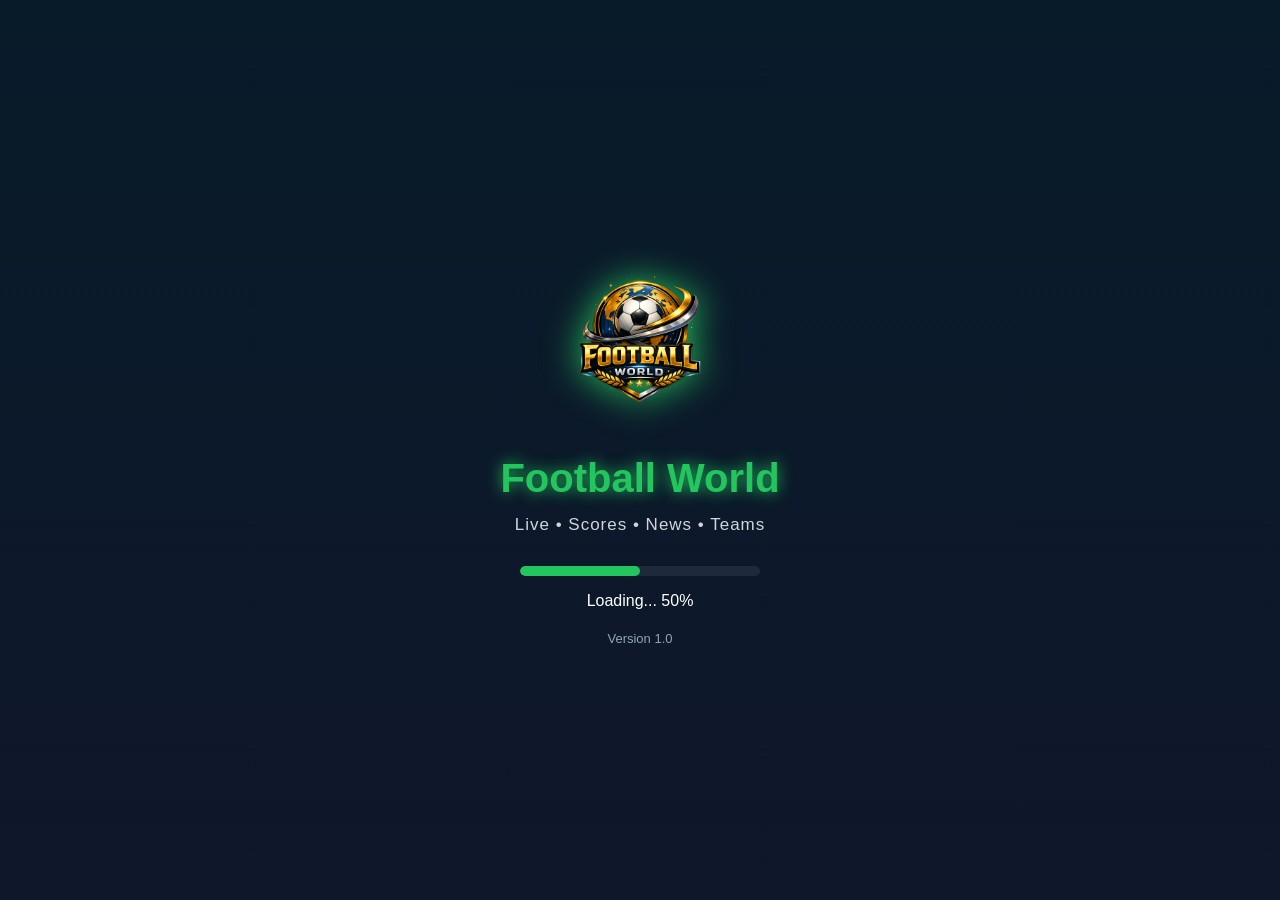
<file: index.html>
<!DOCTYPE html>
<html lang="en">

<head>

<meta charset="UTF-8">
<meta name="viewport" content="width=device-width, initial-scale=1.0">

<title>Football World</title>

<link rel="stylesheet" href="css/style.css">
<link rel="stylesheet" href="css/v3.css">

<script>
if(!sessionStorage.getItem("splashShown")){

sessionStorage.setItem("splashShown","true");

window.location.replace("splash.html");

}

</script>

</head>

<body>

<header>

⚽ Football World

</header>

<div class="main-container">

<!-- =========================
V3 HERO SECTION
========================= -->

<section class="hero-v3">

    <div class="hero-overlay">

        <h1>⚽ Football World</h1>

        <p>
            Live Scores • Fixtures • News • Standings
        </p>

        <div class="hero-buttons">

            <a href="live.html" class="hero-btn">
                🔴 Watch Live
            </a>

            <a href="schedule.html" class="hero-btn secondary">
                📅 Match Schedule
            </a>

        </div>

    </div>

</section>

<!-- =========================
QUICK MENU
========================= -->

<section class="quick-grid">

    <a href="live.html" class="quick-card">
        🔴
        <span>Live</span>
    </a>

    <a href="schedule.html" class="quick-card">
        📅
        <span>Schedule</span>
    </a>

    <a href="news.html" class="quick-card">
        📰
        <span>News</span>
    </a>

    <a href="standings.html" class="quick-card">
        🏆
        <span>Standings</span>
    </a>

</section>

<!-- ===========================
TRENDING MATCHES
=========================== -->

<section class="card">

    <h2 class="section-title">🔥 Trending Matches</h2>

    <div id="trendingMatches">

        <div class="loading-card">
            Loading Trending Matches...
        </div>

    </div>

</section>

<!-- ===========================
FEATURED LEAGUES
=========================== -->

<section class="card">

<h2 class="section-title">🏆 Featured Leagues</h2>

<div class="quick-grid">

<a href="standings.html?league=39" class="quick-card">
🏴
<span>Premier League</span>
</a>

<a href="standings.html?league=140" class="quick-card">
🇪🇸
<span>La Liga</span>
</a>

<a href="standings.html?league=78" class="quick-card">
🇩🇪
<span>Bundesliga</span>
</a>

<a href="standings.html?league=135" class="quick-card">
🇮🇹
<span>Serie A</span>
</a>

</div>

</section>

<!-- ===========================
TOP PLAYERS
=========================== -->

<section class="card">

<h2 class="section-title">⭐ Top Players</h2>

<div id="topPlayers" class="quick-grid">

<div class="loading-card">

<p>⭐ Loading Top Players...</p>

</div>

</div>

</section>

<!-- ===========================
TODAY'S COMPETITIONS
=========================== -->

<section class="card">

<h2 class="section-title">🏅 Today's Competitions</h2>

<div class="match">
    <h3>🏴 Premier League</h3>
    <p>3 Matches Today</p>
</div>

<div class="match">
    <h3>🇪🇸 La Liga</h3>
    <p>4 Matches Today</p>
</div>

<div class="match">
    <h3>🇩🇪 Bundesliga</h3>
    <p>2 Matches Today</p>
</div>

<div class="match">
    <h3>🇮🇹 Serie A</h3>
    <p>5 Matches Today</p>
</div>

</section>

<!-- ===========================
LIVE MATCH
=========================== -->

<div class="card">

<h2>🔴 LIVE MATCH</h2>

<div id="homeLive">

<div class="live-scoreboard">

<div class="live-header" id="liveStatus">

⏳ Loading Match...

</div>

<div class="live-teams">

<div class="club">

<img id="homeLogo" src="assets/logo.png">

<p id="homeName">Home</p>

</div>

<div class="score-box" id="liveScore">

0 - 0

</div>

<div class="club">

<img id="awayLogo" src="assets/logo.png">

<p id="awayName">Away</p>

</div>

</div>

<div id="liveLeague"
style="margin-top:12px;font-size:14px;color:#94a3b8;">
League
</div>

</div>

</div>

</div>

<!-- ===========================
TODAY MATCHES
=========================== -->

<div class="card">

<h2>

📅 TODAY'S MATCHES

</h2>

<div id="homeSchedule">

<p style="text-align:center;padding:20px;">

Loading today's matches...

</p>

</div>

</div>

<!-- ===========================
LATEST NEWS
=========================== -->

<div class="card">

<h2>

📰 Latest Football News

</h2>

<div id="homeNews">

<p style="text-align:center;padding:20px;">

Loading latest news...

</p>

</div>

</div>
<!-- ===========================
FAVORITE TEAM
=========================== -->

<div class="card">

<h2>⭐ My Favorite Team</h2>

<div id="favoriteTeam" class="favorite-box">

<p style="text-align:center;padding:20px;">

⭐ No Favorite Team Selected

</p>

</div>

</div>

<!-- ===========================
FAVORITE PLAYER
=========================== -->

<div class="card">

<h2>⭐ My Favorite Player</h2>

<div id="favoritePlayer" class="favorite-box">

<p style="text-align:center;padding:20px;">

⭐ No Favorite Player Selected

</p>

</div>

</div>

<!-- ===========================
SEARCH TEAM
=========================== -->

<div class="card">

<h2>🔍 Search Team</h2>

<input
type="text"
id="teamSearch"
placeholder="Search your favorite team...">

<br><br>

<button id="searchBtn">

🔍 Search Team

</button>

<br><br>

<div id="teamResult">

<p style="text-align:center;">

Search your favorite club

</p>

</div>

</div>
<!-- ===========================
FOOTBALL CENTER
=========================== -->

<div class="card">

<h2 style="text-align:center;">

⚽ Football Center

</h2>

<p style="text-align:center;margin-bottom:20px;">

Everything you need in one place

</p>

<div class="feature-grid">

<!-- Standings -->

<div class="feature-card"
onclick="location.href='standings.html'">

<div class="feature-icon">🏆</div>

<h3>Standings</h3>

<p>League Tables</p>

</div>

<!-- Top Scorers -->

<div class="feature-card"
onclick="location.href='topscorers.html'">

<div class="feature-icon">⚽</div>

<h3>Top Scorers</h3>

<p>Golden Boot Race</p>

</div>

</div>

</div>

<div style="height:90px;"></div>

<!-- ===========================
BOTTOM NAVIGATION
=========================== -->

<div class="bottom">

<a href="index.html">

🏠<br>

Home

</a>

<a href="live.html">

🔴<br>

Live

</a>

<a href="schedule.html">

📅<br>

Schedule

</a>

<a href="news.html">

📰<br>

News

</a>

<a href="settings.html">

⚙️<br>

Settings

</a>

</div>

<!-- ===========================
JAVASCRIPT FILES
=========================== -->

<script src="js/api.js"></script>
<script src="js/apiManager.js"></script>
<script src="js/settings.js"></script>
<script src="js/home.js"></script>
<script src="js/favorite-player.js"></script>
<script src="js/search-team.js"></script>
<script src="js/v3.js"></script>
<script type="module" src="js/firebase.js"></script>

</body>

</html>
</file>
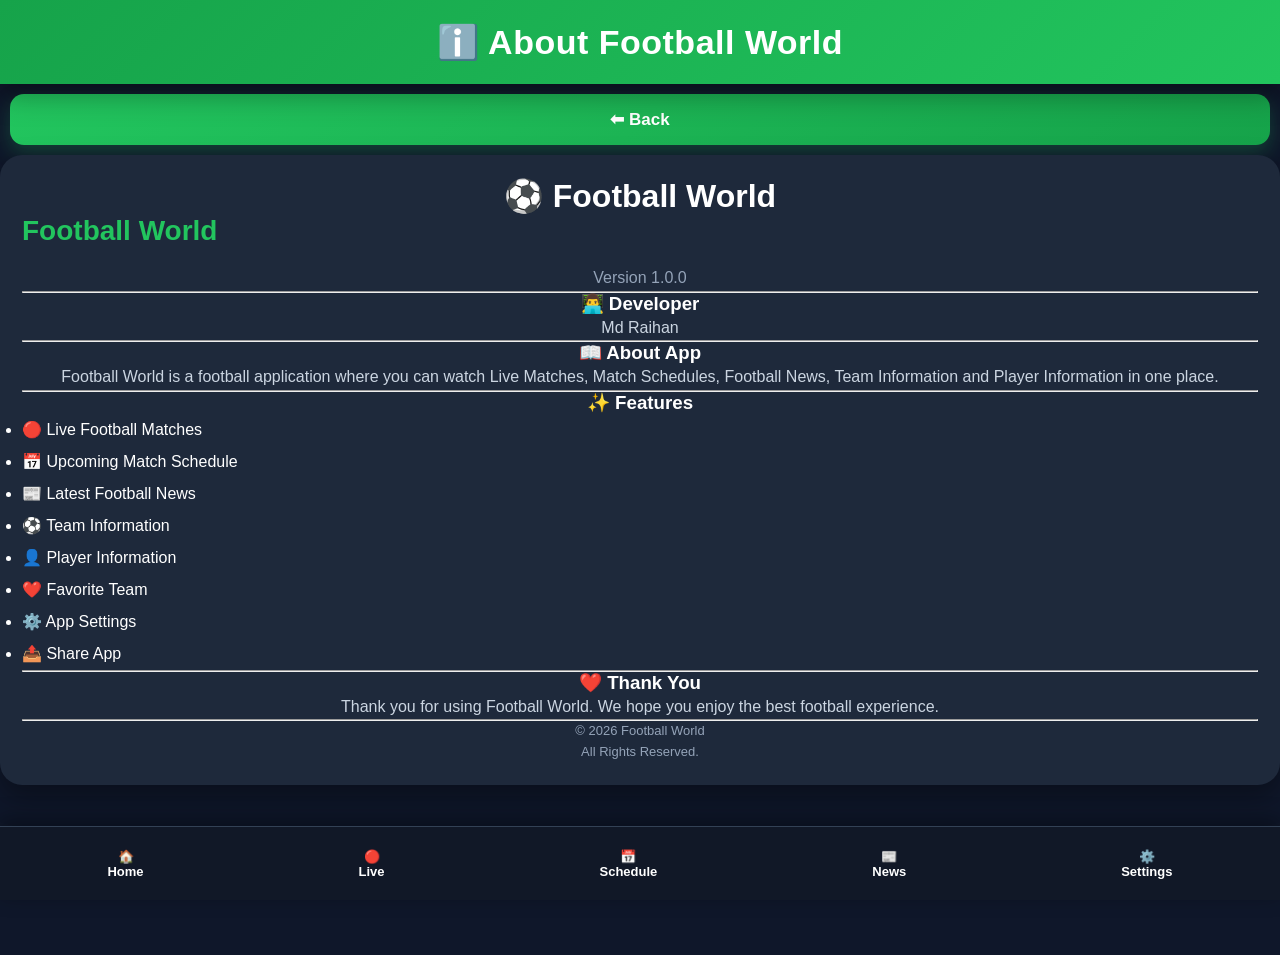
<file: about.html>
<!DOCTYPE html>
<html lang="en">

<head>

<meta charset="UTF-8">
<meta name="viewport" content="width=device-width, initial-scale=1.0">

<title>Football World - About</title>

<link rel="stylesheet" href="css/style.css">

</head>

<body>

<header>

ℹ️ About Football World

</header>

<div style="padding:10px;">

<button onclick="history.back()" class="back-btn">

⬅ Back

</button>

</div>

<div class="card" style="text-align:center;">

<h1>⚽ Football World</h1>

<h2 style="color:#22c55e;">

Football World

</h2>

<p style="color:#94a3b8;">

Version 1.0.0

</p>

<hr>

<h3>👨‍💻 Developer</h3>

<p>

Md Raihan

</p>

<hr>

<h3>📖 About App</h3>

<p>

Football World is a football application where you can watch Live Matches, Match Schedules, Football News, Team Information and Player Information in one place.

</p>

<hr>

<h3>✨ Features</h3>
<ul style="text-align:left;line-height:2;">

<li>🔴 Live Football Matches</li>

<li>📅 Upcoming Match Schedule</li>

<li>📰 Latest Football News</li>

<li>⚽ Team Information</li>

<li>👤 Player Information</li>

<li>❤️ Favorite Team</li>

<li>⚙️ App Settings</li>

<li>📤 Share App</li>

</ul>

<hr>

<h3>❤️ Thank You</h3>

<p>

Thank you for using Football World.

We hope you enjoy the best football experience.

</p>

<hr>

<p style="color:#94a3b8;font-size:13px;">

© 2026 Football World

<br>

All Rights Reserved.

</p>

</div>

<div style="height:80px;"></div>

<div class="bottom">

<a href="index.html">
🏠<br>Home
</a>

<a href="live.html">
🔴<br>Live
</a>

<a href="schedule.html">
📅<br>Schedule
</a>

<a href="news.html">
📰<br>News
</a>

<a href="settings.html">
⚙️<br>Settings
</a>

</div>

<script src="js/api.js"></script>
<script src="js/apiManager.js"></script>
<script src="js/ui.js"></script>

</body>

</html>
</file>
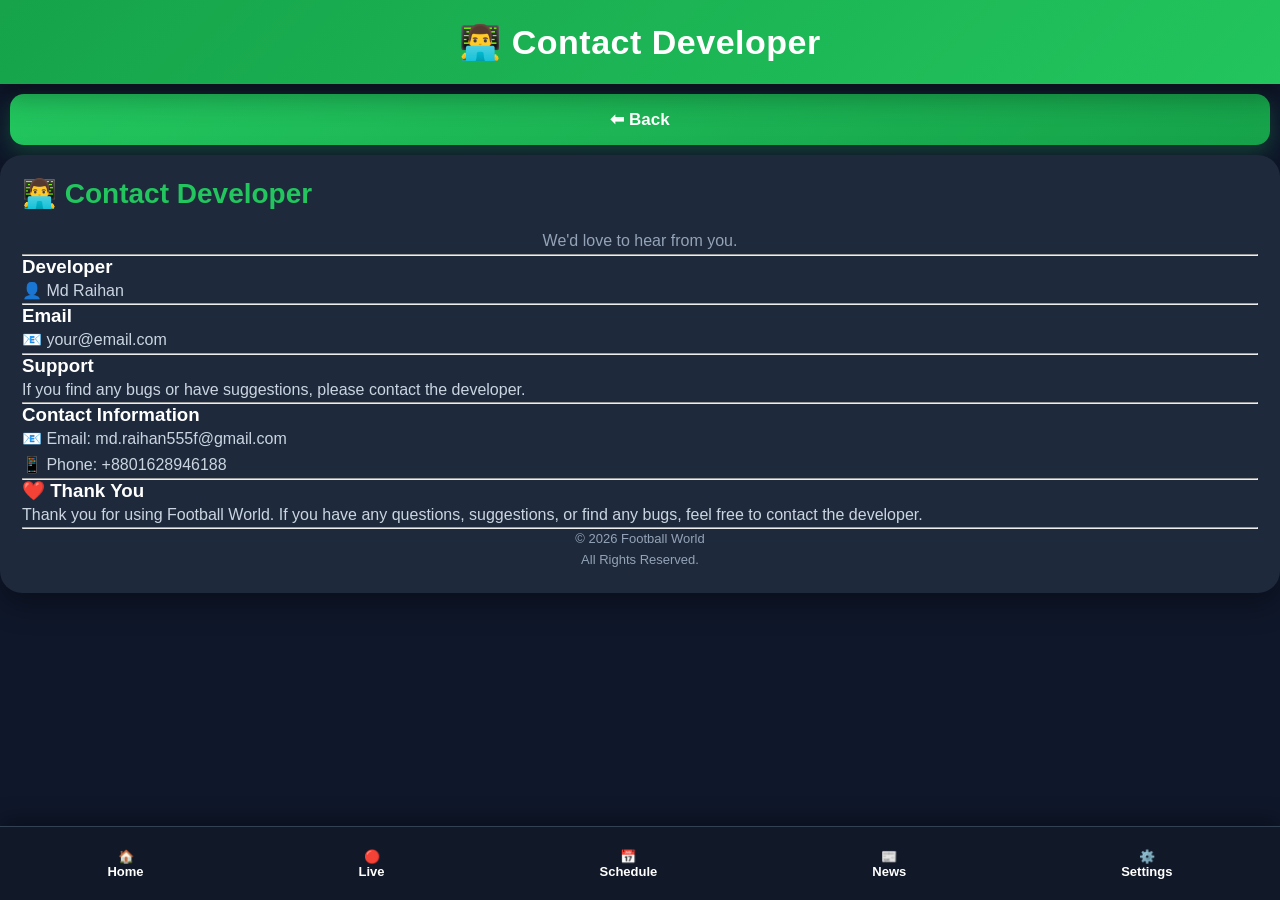
<file: contact.html>
<!DOCTYPE html>
<html lang="en">

<head>

<meta charset="UTF-8">
<meta name="viewport" content="width=device-width, initial-scale=1.0">

<title>Football World - Contact Developer</title>

<link rel="stylesheet" href="css/style.css">

</head>

<body>

<header>

👨‍💻 Contact Developer

</header>

<div style="padding:10px;">

<button onclick="history.back()" class="back-btn">

⬅ Back

</button>

</div>

<div class="card">

<h2 style="text-align:center;color:#22c55e;">

👨‍💻 Contact Developer

</h2>

<p style="text-align:center;color:#94a3b8;">

We'd love to hear from you.

</p>

<hr>

<h3>Developer</h3>

<p>

👤 Md Raihan

</p>

<hr>

<h3>Email</h3>

<p>

📧 your@email.com

</p>

<hr>

<h3>Support</h3>

<p>

If you find any bugs or have suggestions, please contact the developer.

</p>

<hr>
<h3>Contact Information</h3>

<p>
📧 Email: md.raihan555f@gmail.com
</p>

<p>
📱 Phone: +8801628946188
</p>

<hr>

<h3>❤️ Thank You</h3>

<p>

Thank you for using Football World.

If you have any questions, suggestions, or find any bugs, feel free to contact the developer.

</p>

<hr>

<p style="text-align:center;color:#94a3b8;font-size:13px;">

© 2026 Football World

<br>

All Rights Reserved.

</p>

</div>

<div style="height:80px;"></div>

<div class="bottom">

<a href="index.html">
🏠<br>Home
</a>

<a href="live.html">
🔴<br>Live
</a>

<a href="schedule.html">
📅<br>Schedule
</a>

<a href="news.html">
📰<br>News
</a>

<a href="settings.html">
⚙️<br>Settings
</a>

</div>

<script src="js/api.js"></script>
<script src="js/apiManager.js"></script>
<script src="js/ui.js"></script>

</body>

</html>
</file>
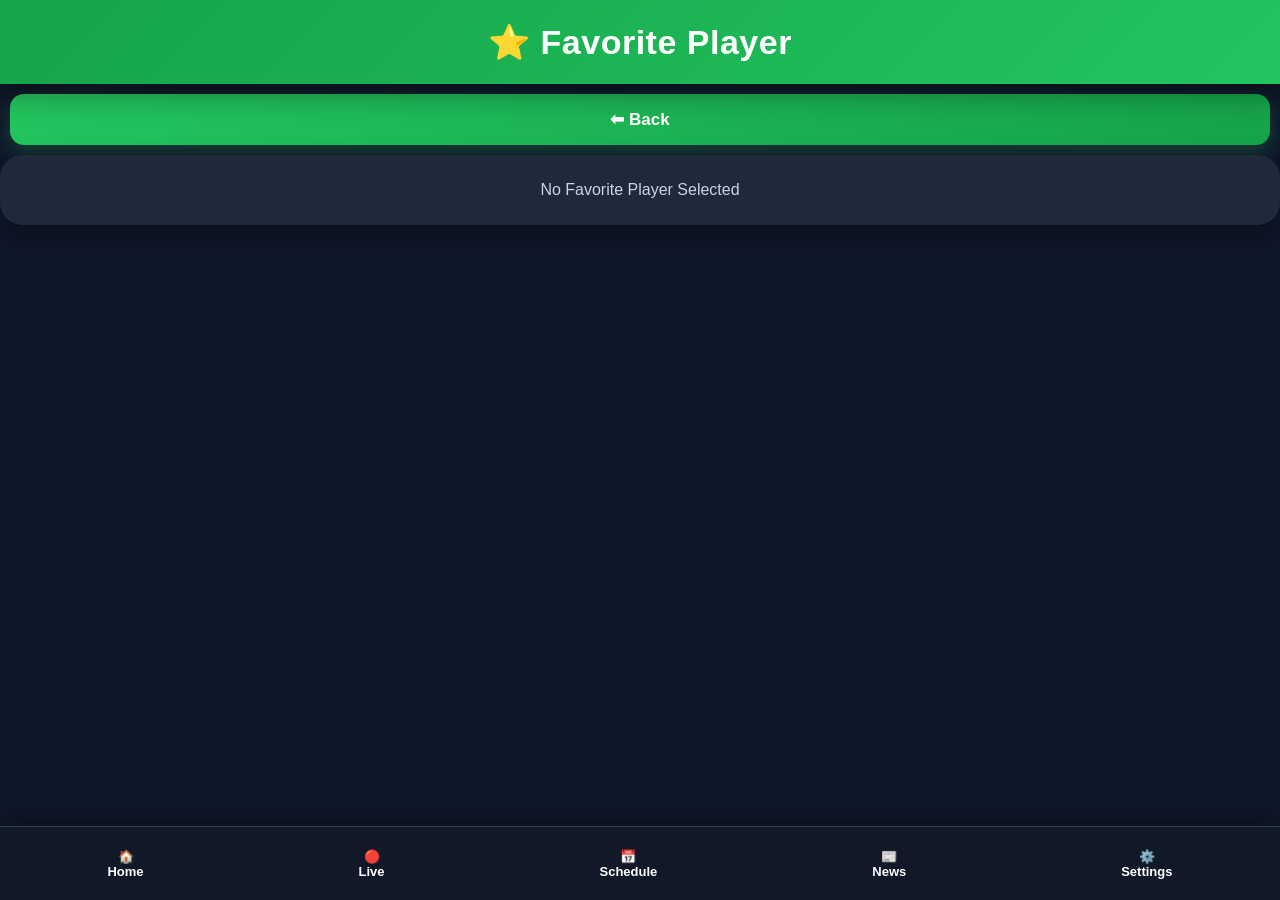
<file: favorite-player.html>
<!DOCTYPE html>
<html lang="en">

<head>

<meta charset="UTF-8">
<meta name="viewport" content="width=device-width, initial-scale=1.0">

<title>Favorite Player</title>

<link rel="stylesheet" href="css/style.css">

</head>

<body>

<header>

⭐ Favorite Player

</header>

<div style="padding:10px;">
<button onclick="history.back()" class="back-btn">
⬅ Back
</button>
</div>

<div class="card">

<div id="favoritePlayer">

<p style="text-align:center;padding:30px;">

No Favorite Player Selected

</p>

</div>

</div>

<div style="height:80px;"></div>

<div class="bottom">

<a href="index.html">🏠<br>Home</a>

<a href="live.html">🔴<br>Live</a>

<a href="schedule.html">📅<br>Schedule</a>

<a href="news.html">📰<br>News</a>

<a href="settings.html">⚙️<br>Settings</a>

</div>

<script src="js/api.js"></script>
<script src="js/favorite-player.js"></script>

</body>
</html>
</file>
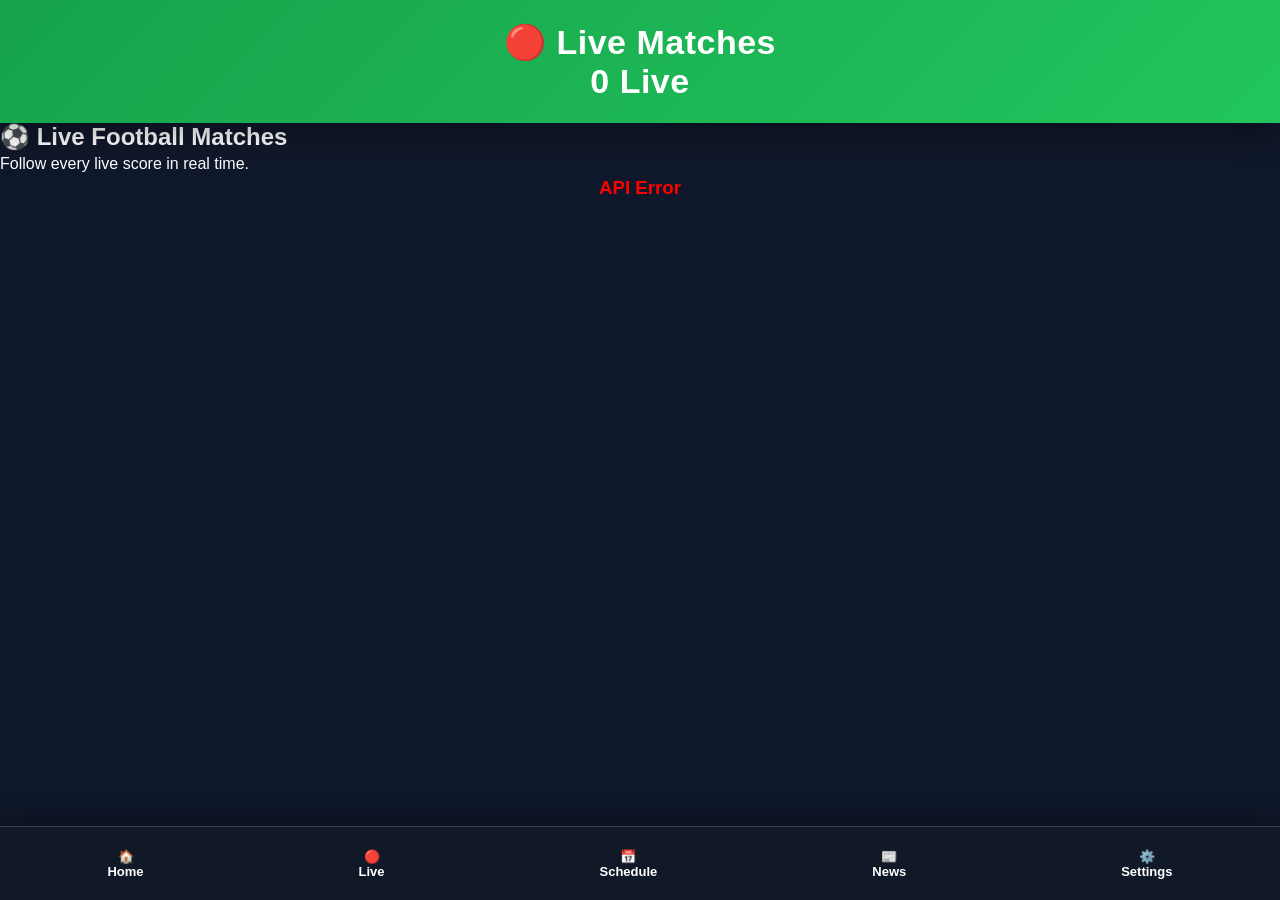
<file: live.html>
<!DOCTYPE html>
<html lang="en">
<head>
<meta charset="UTF-8">
<meta name="viewport" content="width=device-width, initial-scale=1.0">

<title>Football World - Live Matches</title>

<link rel="stylesheet" href="css/style.css">
</head>

<body>

<header class="page-header">

    <div class="header-left">
        🔴 Live Matches
    </div>

    <div class="header-right">
        <span id="liveCount">0 Live</span>
    </div>

</header>

<main class="live-container">

    <section class="live-title">

        <h2>⚽ Live Football Matches</h2>

        <p>Follow every live score in real time.</p>

    </section>

    <div id="liveMatches">

        <div class="loading-card">

            <p>⏳ Loading live matches...</p>

        </div>

    </div>

</main>

<!-- Bottom Navigation -->

<div class="bottom">

    <a href="index.html">
        🏠<br>Home
    </a>

    <a href="live.html" class="active">
        🔴<br>Live
    </a>

    <a href="schedule.html">
        📅<br>Schedule
    </a>

    <a href="news.html">
        📰<br>News
    </a>

    <a href="settings.html">
        ⚙️<br>Settings
    </a>

</div>

<script src="js/api.js"></script>
<script src="js/apiManager.js"></script>
<script src="js/ui.js"></script>
<script src="js/live.js"></script>

</body>
</html>
</file>
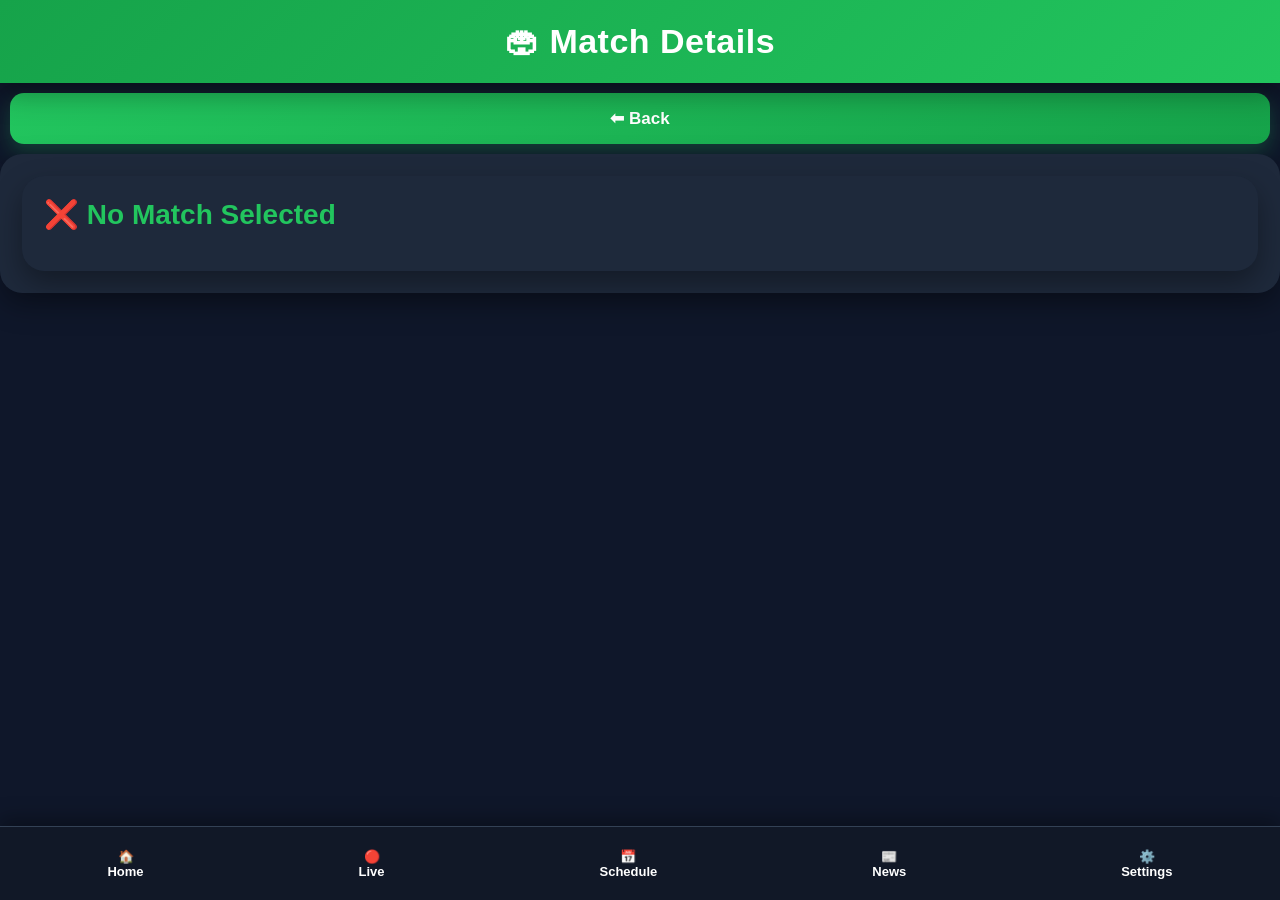
<file: match.html>
<!DOCTYPE html>
<html lang="en">

<head>

<meta charset="UTF-8">
<meta name="viewport" content="width=device-width, initial-scale=1.0">

<title>Match Details</title>

<link rel="stylesheet" href="css/style.css">

</head>

<body>

<header>

🏟 Match Details

</header>

<div style="padding:10px;">
<button onclick="history.back()" class="back-btn">
⬅ Back
</button>
</div>

<div class="card">

<div id="matchDetails">

<p style="text-align:center;padding:30px;">
Loading Match...
</p>

</div>

</div>

<div style="height:80px;"></div>

<div class="bottom">

<a href="index.html">
🏠<br>Home
</a>

<a href="live.html">
🔴<br>Live
</a>

<a href="schedule.html">
📅<br>Schedule
</a>

<a href="news.html">
📰<br>News
</a>

<a href="settings.html">
⚙️<br>Settings
</a>

</div>

<script src="js/api.js"></script>
<script src="js/apiManager.js"></script>
<script src="js/match.js"></script>

</body>
</html>
</file>
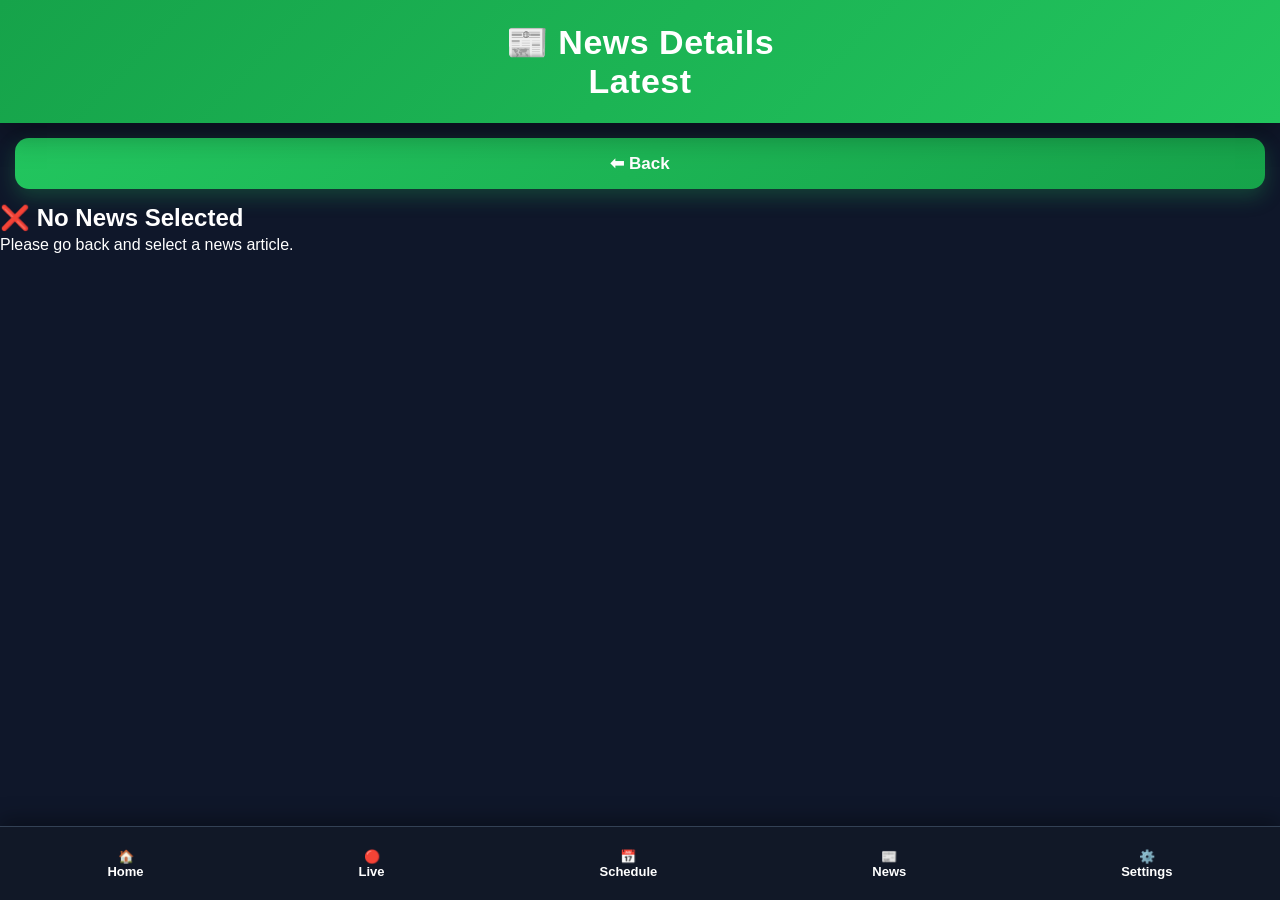
<file: news-details.html>
<!DOCTYPE html>
<html lang="en">

<head>

<meta charset="UTF-8">
<meta name="viewport" content="width=device-width, initial-scale=1.0">

<title>Football World - News Details</title>

<link rel="stylesheet" href="css/style.css">

</head>

<body>

<header class="page-header">

<div class="header-left">
📰 News Details
</div>

<div class="header-right">
<span>Latest</span>
</div>

</header>

<div style="padding:15px;">

<button onclick="history.back()" class="hero-btn">
⬅ Back
</button>

</div>

<main class="live-container">

<div id="newsDetails">

<div class="loading-card">

<p>📰 Loading News...</p>

</div>

</div>

</main>

<div class="bottom">

<a href="index.html">
🏠<br>Home
</a>

<a href="live.html">
🔴<br>Live
</a>

<a href="schedule.html">
📅<br>Schedule
</a>

<a href="news.html" class="active">
📰<br>News
</a>

<a href="settings.html">
⚙️<br>Settings
</a>

</div>

<script src="js/api.js"></script>
<script src="js/apiManager.js"></script>
<script src="js/news-details.js"></script>

</body>
</html>
</file>
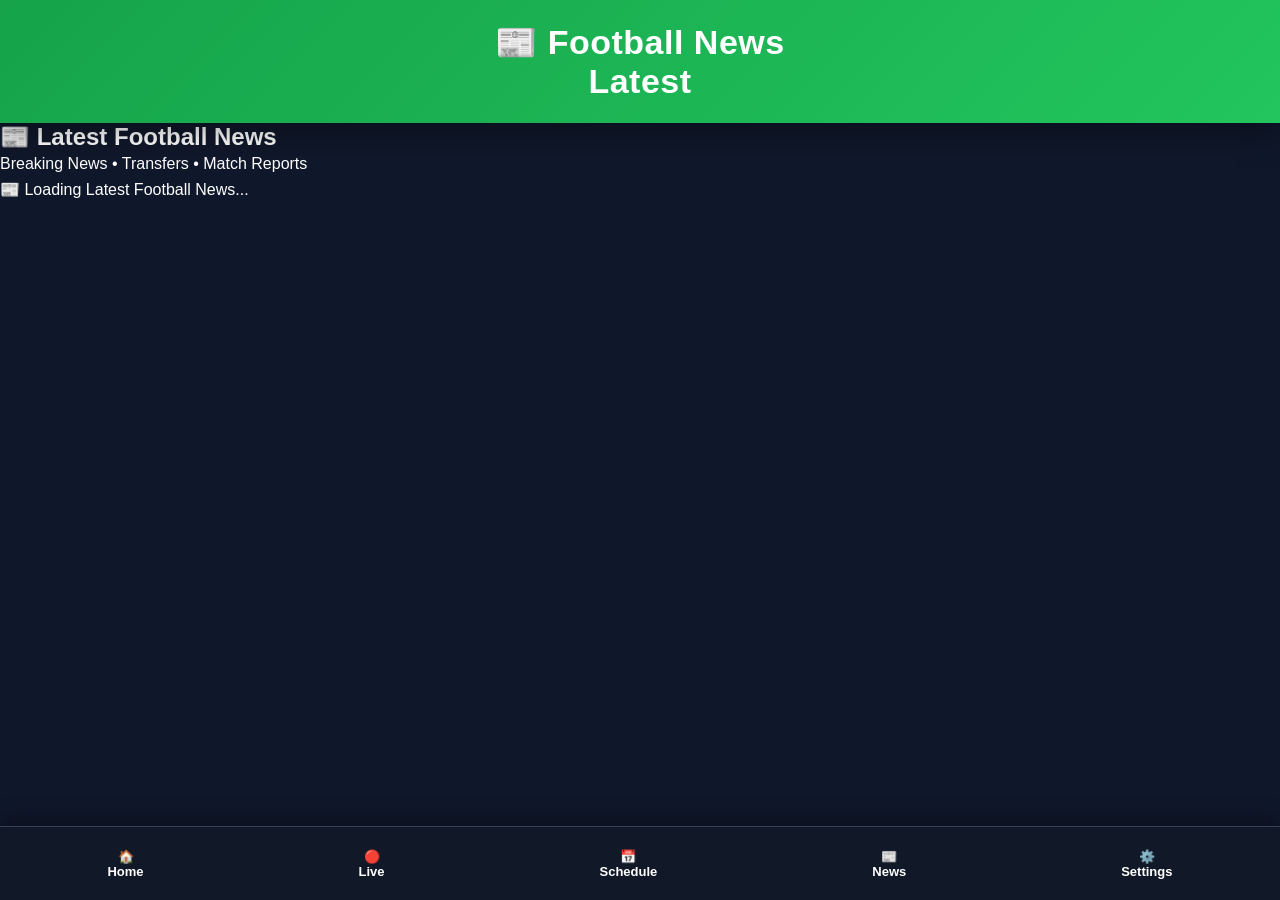
<file: news.html>
<!DOCTYPE html>
<html lang="en">

<head>

<meta charset="UTF-8">

<meta name="viewport" content="width=device-width, initial-scale=1.0">

<title>Football World - News</title>

<link rel="stylesheet" href="css/style.css">

</head>

<body>

<header class="page-header">

<div class="header-left">
📰 Football News
</div>

<div class="header-right">
<span id="newsCount">Latest</span>
</div>

</header>

<main class="live-container">

<section class="live-title">

<h2>📰 Latest Football News</h2>

<p>Breaking News • Transfers • Match Reports</p>

</section>

<div id="newsContainer">

<div class="loading-card">

<p>📰 Loading Latest Football News...</p>

</div>

</div>

</main>

<div class="bottom">

<a href="index.html">
🏠<br>Home
</a>

<a href="live.html">
🔴<br>Live
</a>

<a href="schedule.html">
📅<br>Schedule
</a>

<a href="news.html" class="active">
📰<br>News
</a>

<a href="settings.html">
⚙️<br>Settings
</a>

</div>

<script src="js/api.js"></script>
<script src="js/apiManager.js"></script>
<script src="js/news.js"></script>

</body>

</html>
</file>
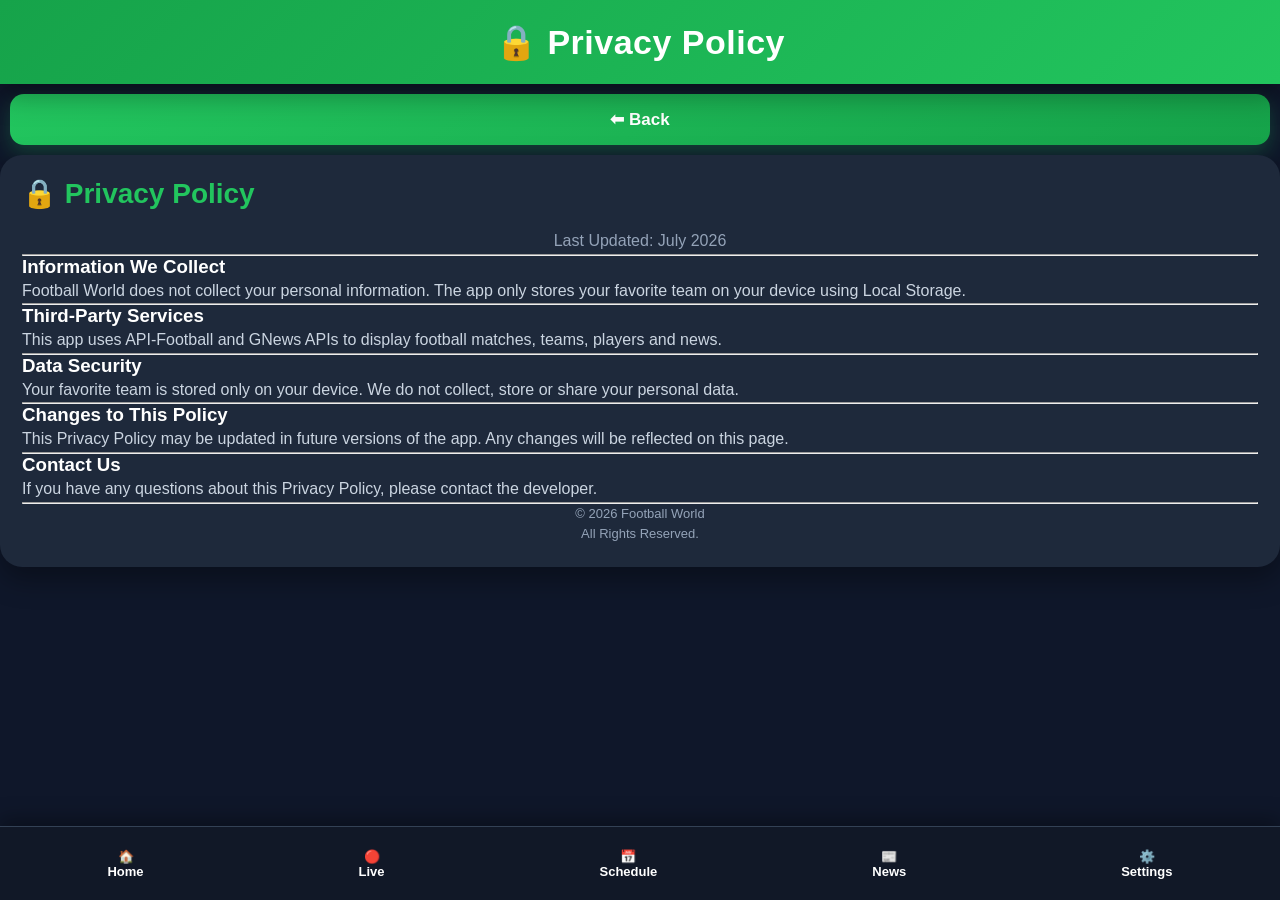
<file: privacy.html>
<!DOCTYPE html>
<html lang="en">

<head>

<meta charset="UTF-8">
<meta name="viewport" content="width=device-width, initial-scale=1.0">

<title>Football World - Privacy Policy</title>

<link rel="stylesheet" href="css/style.css">

</head>

<body>

<header>

🔒 Privacy Policy

</header>

<div style="padding:10px;">

<button onclick="history.back()" class="back-btn">

⬅ Back

</button>

</div>

<div class="card">

<h2 style="text-align:center;color:#22c55e;">

🔒 Privacy Policy

</h2>

<p style="text-align:center;color:#94a3b8;">

Last Updated: July 2026

</p>

<hr>

<h3>Information We Collect</h3>

<p>

Football World does not collect your personal information. The app only stores your favorite team on your device using Local Storage.

</p>

<hr>

<h3>Third-Party Services</h3>

<p>

This app uses API-Football and GNews APIs to display football matches, teams, players and news.

</p>

<hr>
<h3>Data Security</h3>

<p>

Your favorite team is stored only on your device. We do not collect, store or share your personal data.

</p>

<hr>

<h3>Changes to This Policy</h3>

<p>

This Privacy Policy may be updated in future versions of the app. Any changes will be reflected on this page.

</p>

<hr>

<h3>Contact Us</h3>

<p>

If you have any questions about this Privacy Policy, please contact the developer.

</p>

<hr>

<p style="text-align:center;color:#94a3b8;font-size:13px;">

© 2026 Football World

<br>

All Rights Reserved.

</p>

</div>

<div style="height:80px;"></div>

<div class="bottom">

<a href="index.html">
🏠<br>Home
</a>

<a href="live.html">
🔴<br>Live
</a>

<a href="schedule.html">
📅<br>Schedule
</a>

<a href="news.html">
📰<br>News
</a>

<a href="settings.html">
⚙️<br>Settings
</a>

</div>

<script src="js/api.js"></script>
<script src="js/apiManager.js"></script>
<script src="js/ui.js"></script>

</body>

</html
</file>
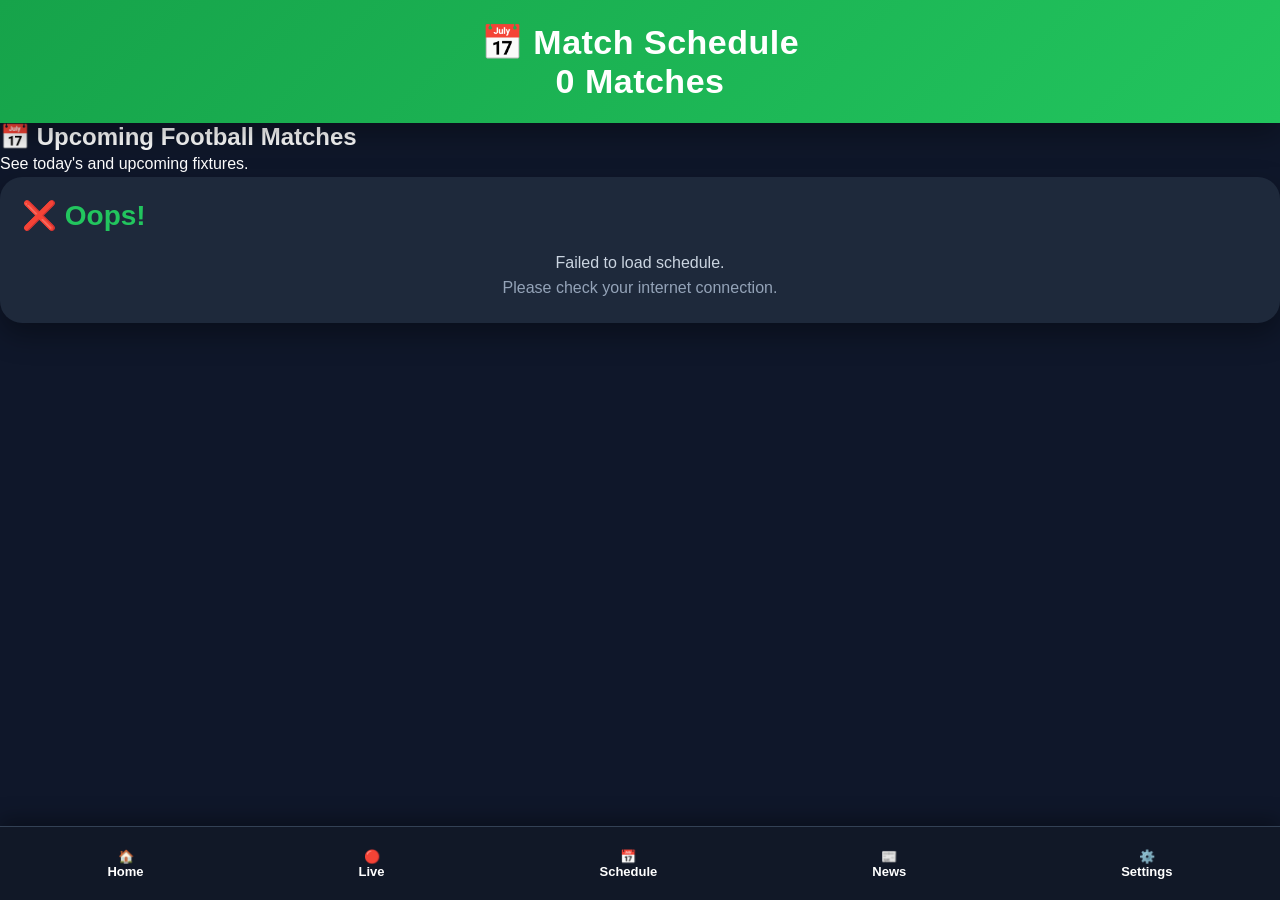
<file: schedule.html>
<!DOCTYPE html>
<html lang="en">
<head>

<meta charset="UTF-8">
<meta name="viewport" content="width=device-width, initial-scale=1.0">

<title>Football World - Schedule</title>

<link rel="stylesheet" href="css/style.css">

</head>

<body>

<header class="page-header">

<div class="header-left">
📅 Match Schedule
</div>

<div class="header-right">
<span id="matchCount">0 Matches</span>
</div>

</header>

<main class="schedule-container">

<section class="schedule-title">

<h2>📅 Upcoming Football Matches</h2>

<p>See today's and upcoming fixtures.</p>

</section>

<div id="scheduleMatches">

<div class="loading-card">

<p>⏳ Loading matches...</p>

</div>

</div>

</main>

<div class="bottom">

<a href="index.html">
🏠<br>Home
</a>

<a href="live.html">
🔴<br>Live
</a>

<a href="schedule.html" class="active">
📅<br>Schedule
</a>

<a href="news.html">
📰<br>News
</a>

<a href="settings.html">
⚙️<br>Settings
</a>

</div>

<script src="js/api.js"></script>
<script src="js/apiManager.js"></script>
<script src="js/ui.js"></script>
<script src="js/schedule.js"></script>

</body>
</html>
</file>
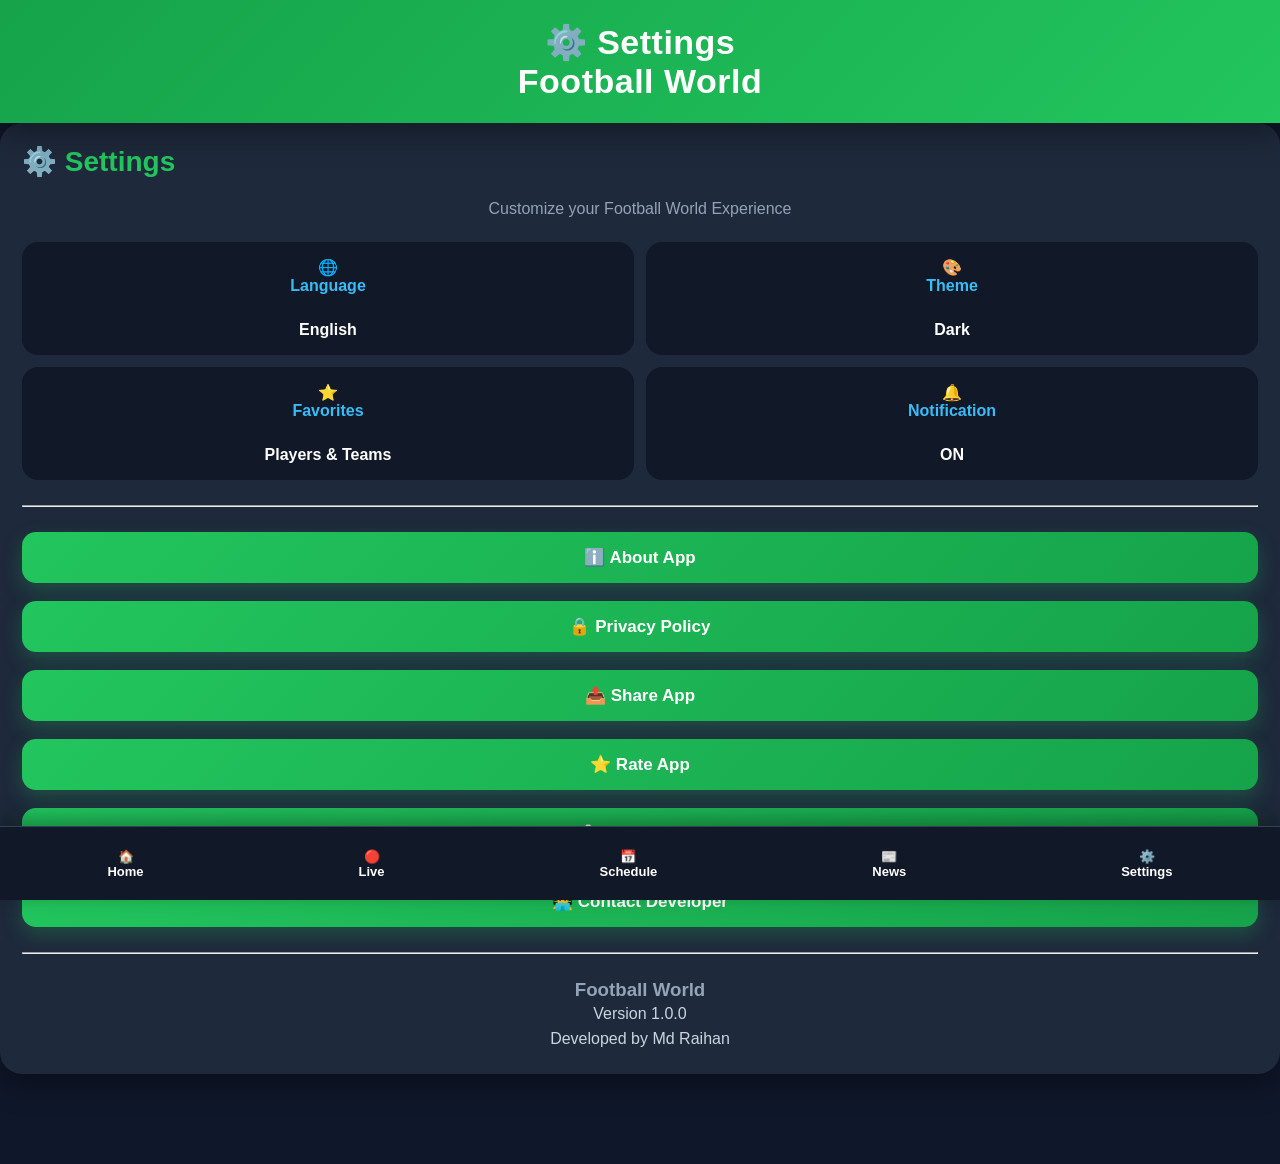
<file: settings.html>
<!DOCTYPE html>
<html lang="en">

<head>

<meta charset="UTF-8">
<meta name="viewport" content="width=device-width, initial-scale=1.0">

<title>Football World - Settings</title>

<link rel="stylesheet" href="css/style.css">

</head>

<body>

<header class="page-header">

<div class="header-left">
⚙️ Settings
</div>

<div class="header-right">
Football World
</div>

</header>

<main class="live-container">

<div class="card">

<h2 class="section-title" style="text-align:center;">
⚙️ Settings
</h2>

<p style="
text-align:center;
color:#94a3b8;
margin-bottom:20px;
">
Customize your Football World Experience
</p>

<div class="stats-grid">

<div class="stat-box" onclick="toggleLanguage()">

🌐

<br><b>Language</b>

<br>
<span id="languageText">English</span>

</div>

<div class="stat-box" onclick="toggleTheme()">

🎨

<br><b>Theme</b>

<br>
<span id="themeText">Dark</span>

</div>

<div class="stat-box" onclick="location.href='favorite.html'">

⭐

<br><b>Favorites</b>

<br>Players & Teams

</div>

<div class="stat-box" onclick="toggleNotification()">

🔔

<br><b>Notification</b>

<br>
<span id="notifyText">ON</span>

</div>

</div>

<hr style="margin:25px 0;">
<button class="hero-btn" onclick="location.href='about.html'">
ℹ️ About App
</button>

<br><br>

<button class="hero-btn" onclick="location.href='privacy.html'">
🔒 Privacy Policy
</button>

<br><br>

<button class="hero-btn" onclick="shareApp()">
📤 Share App
</button>

<br><br>

<button class="hero-btn" onclick="rateApp()">
⭐ Rate App
</button>

<br><br>

<button class="hero-btn" onclick="clearAppCache()">
🗑 Clear Cache
</button>

<br><br>

<button class="hero-btn" onclick="location.href='contact.html'">
👨‍💻 Contact Developer
</button>

<hr style="margin:25px 0;">

<div style="text-align:center;color:#94a3b8;">

<h3>Football World</h3>

<p>Version 1.0.0</p>

<p>Developed by Md Raihan</p>

</div>
</div>

</main>

<div class="bottom">

<a href="index.html">
🏠<br>Home
</a>

<a href="live.html">
🔴<br>Live
</a>

<a href="schedule.html">
📅<br>Schedule
</a>

<a href="news.html">
📰<br>News
</a>

<a href="settings.html" class="active">
⚙️<br>Settings
</a>

</div>

<script src="js/api.js"></script>
<script src="js/apiManager.js"></script>
<script src="js/ui.js"></script>
<script src="js/settings.js"></script>

</body>
</html>
</file>
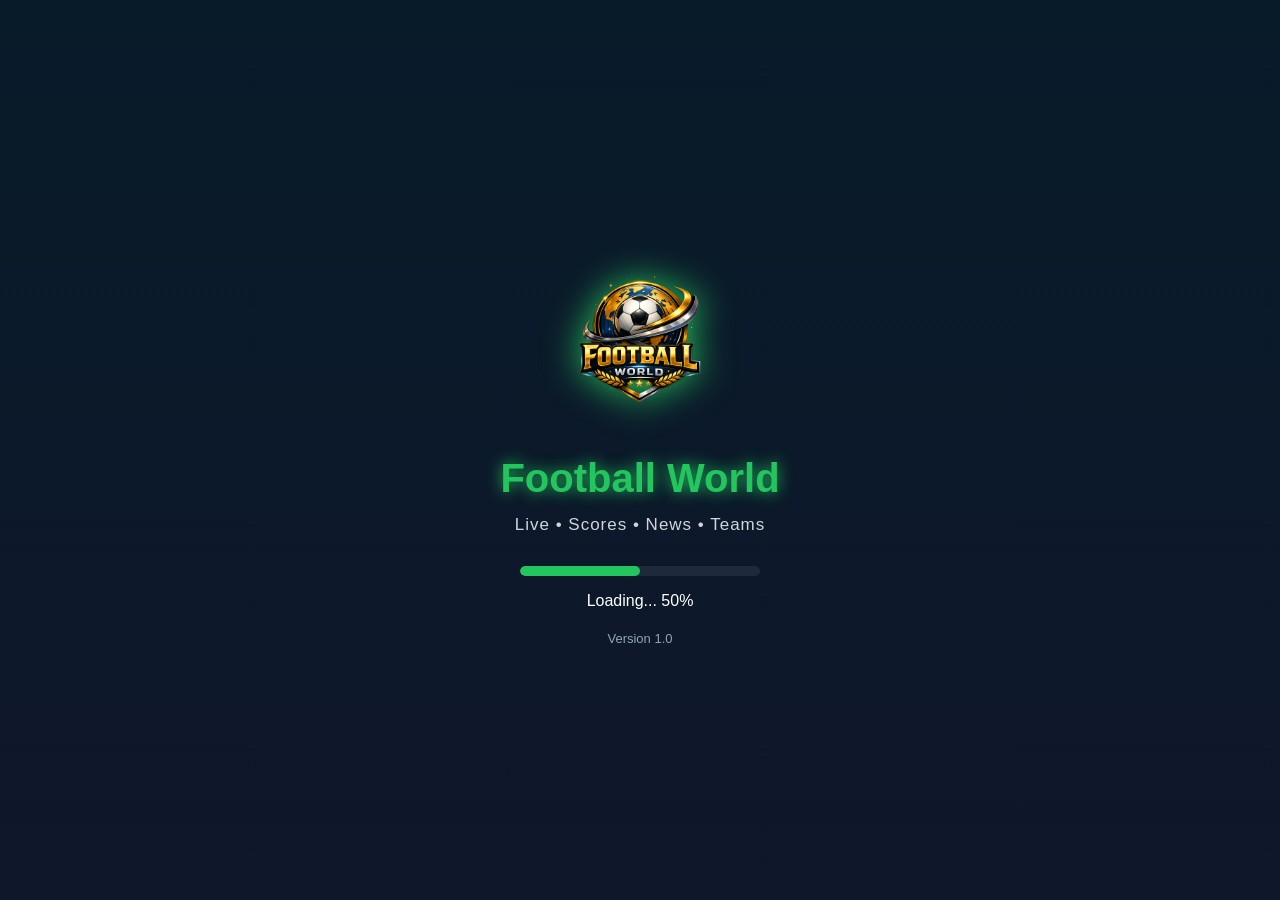
<file: splash.html>
<!DOCTYPE html>
<html lang="en">

<head>
<meta charset="UTF-8">
<meta name="viewport" content="width=device-width, initial-scale=1.0">
<title>Football World</title>
<link rel="stylesheet" href="css/style.css">
<link rel="stylesheet" href="css/splash.css">
</head>

<body>

<div class="splash-container">

    <img src="assets/logo.png" id="logo" alt="Football World Logo">

    <h1 id="title">Football World</h1>

    <p id="tagline">
        Live • Scores • News • Teams
    </p>

    <div class="progress">
        <div id="progressBar"></div>
    </div>

    <p id="loadingText">Loading... 0%</p>

    <small id="version">Version 1.0</small>

</div>

<script>

let progress = 0;

const bar = document.getElementById("progressBar");
const text = document.getElementById("loadingText");

const timer = setInterval(() => {

    progress += 2;

    bar.style.width = progress + "%";
    text.innerHTML = "Loading... " + progress + "%";

    if (progress >= 100) {

        clearInterval(timer);

        document.body.style.transition = "opacity .6s";
        document.body.style.opacity = "0";

setTimeout(() => {

    sessionStorage.setItem("splashShown", "true");

    window.location.replace("index.html");

}, 600);

    }

},40);

</script>

</body>

</html>
</file>
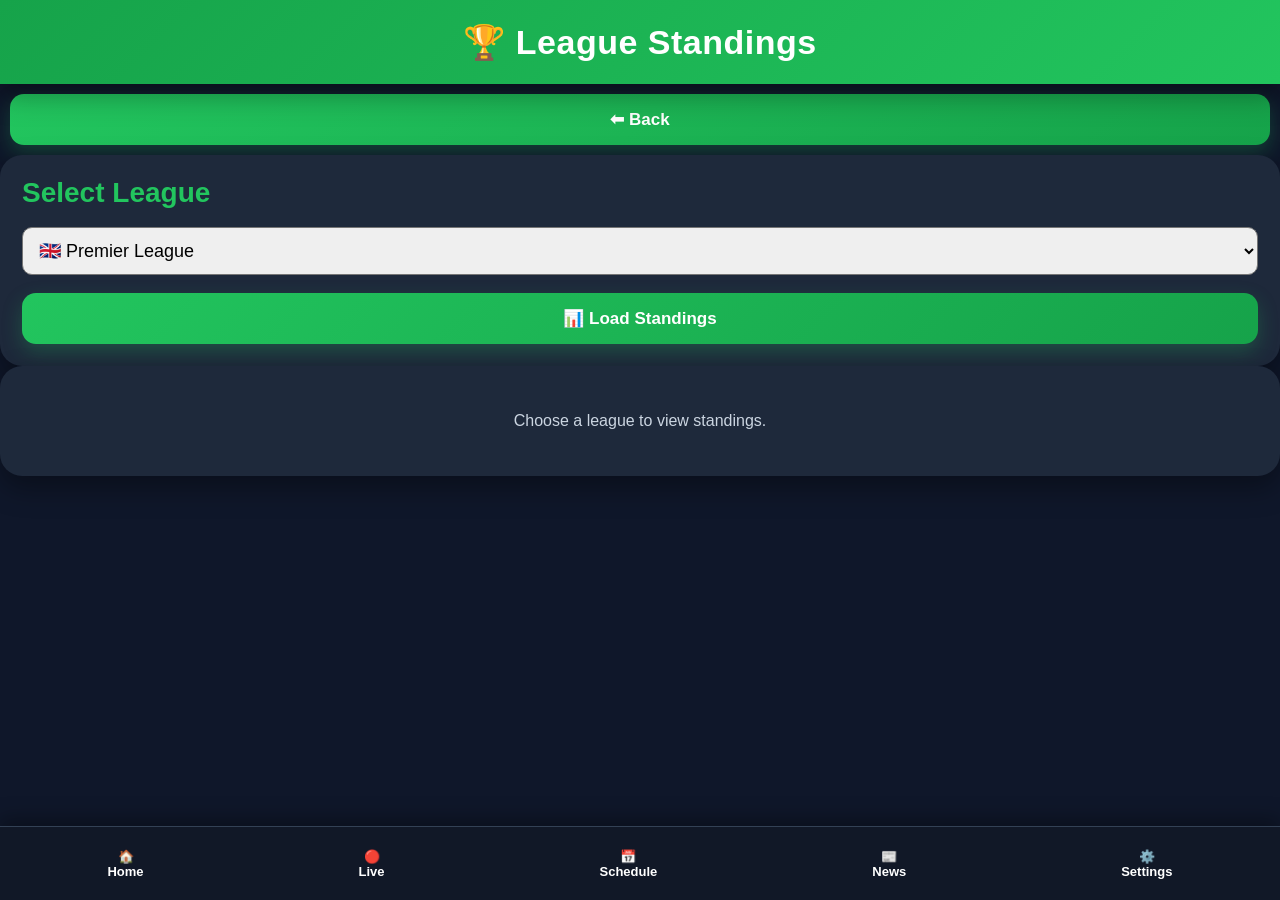
<file: standings.html>
<!DOCTYPE html>
<html lang="en">

<head>

<meta charset="UTF-8">
<meta name="viewport" content="width=device-width, initial-scale=1.0">

<title>League Standings</title>

<link rel="stylesheet" href="css/style.css">

</head>

<body>

<header>

🏆 League Standings

</header>

<div style="padding:10px;">

<button onclick="history.back()" class="back-btn">
⬅ Back
</button>

</div>

<div class="card">

<h2>Select League</h2>

<select id="leagueSelect" style="width:100%;padding:12px;font-size:18px;border-radius:10px;">

<option value="39">🇬🇧 Premier League</option>

<option value="140">🇪🇸 La Liga</option>

<option value="135">🇮🇹 Serie A</option>

<option value="78">🇩🇪 Bundesliga</option>

<option value="61">🇫🇷 Ligue 1</option>

</select>

<br><br>

<button id="loadStandings">

📊 Load Standings

</button>

</div>

<div class="card">

<div id="standingsResult">

<p style="text-align:center;padding:20px;">

Choose a league to view standings.

</p>

</div>

</div>
<div style="height:80px;"></div>

<div class="bottom">

<a href="index.html">
🏠<br>Home
</a>

<a href="live.html">
🔴<br>Live
</a>

<a href="schedule.html">
📅<br>Schedule
</a>

<a href="news.html">
📰<br>News
</a>

<a href="settings.html">
⚙️<br>Settings
</a>

</div>

<script src="js/api.js"></script>
<script src="js/apiManager.js"></script>
<script src="js/standings.js"></script>

</body>
</html>
</file>
<file: css/style.css>
/* ==========================================
   FOOTBALL WORLD V2 PREMIUM
   PART 1
==========================================*/

/* RESET */

*{
    margin:0;
    padding:0;
    box-sizing:border-box;
    font-family:Arial,Helvetica,sans-serif;
}

/* BODY */

body{
    background:#0f172a;
    color:#ffffff;
    overflow-x:hidden;
    padding-bottom:90px;
}

/* SCROLLBAR */

::-webkit-scrollbar{
    width:6px;
}

::-webkit-scrollbar-thumb{
    background:#22c55e;
    border-radius:20px;
}

::-webkit-scrollbar-track{
    background:#111827;
}

/* HEADER */

header{

    width:100%;

    background:linear-gradient(135deg,#16a34a,#22c55e);

    color:#fff;

    text-align:center;

    padding:22px;

    font-size:34px;

    font-weight:bold;

    letter-spacing:.5px;

    box-shadow:0 10px 30px rgba(0,0,0,.35);

    position:sticky;

    top:0;

    z-index:999;

}

/* MAIN CONTAINER */

.main-container{

    width:100%;

    max-width:900px;

    margin:auto;

    padding:18px;

}

/* SECTION GAP */

.main-container>*{

    margin-bottom:22px;

}

/* CARD */

.card{

    background:#1e293b;

    border-radius:22px;

    padding:22px;

    box-shadow:
    0 12px 28px rgba(0,0,0,.35);

    transition:.35s;

}

.card:hover{

    transform:translateY(-4px);

}

/* CARD TITLE */

.card h2{

    color:#22c55e;

    font-size:28px;

    margin-bottom:18px;

    display:flex;

    align-items:center;

    gap:10px;

}

/* PARAGRAPH */

.card p{

    color:#cbd5e1;

    line-height:1.6;

}

/* RESPONSIVE */

@media(max-width:768px){

header{

font-size:28px;

padding:18px;

}

.card{

padding:18px;

}

.card h2{

font-size:24px;

}

}

/* ==========================================
   HERO BANNER
==========================================*/

.hero-banner{

height:340px;

border-radius:24px;

background:
linear-gradient(rgba(0,0,0,.45),rgba(0,0,0,.60)),
url("../assets/banner.jpg");

background-size:cover;

background-position:center;

background-repeat:no-repeat;

display:flex;

justify-content:center;

align-items:center;

overflow:hidden;

box-shadow:0 12px 30px rgba(0,0,0,.40);

}

.hero-overlay{

text-align:center;

padding:20px;

}

.hero-overlay h1{

font-size:42px;

color:#ffffff;

margin-bottom:14px;

text-shadow:0 0 20px rgba(34,197,94,.7);

}

.hero-overlay p{

font-size:18px;

color:#e2e8f0;

margin-bottom:22px;

}

/* ==========================================
   BUTTON
==========================================*/

button,
.hero-btn{

display:inline-block;

width:100%;

padding:15px;

border:none;

border-radius:14px;

background:linear-gradient(135deg,#22c55e,#16a34a);

color:#fff;

font-size:17px;

font-weight:bold;

cursor:pointer;

text-decoration:none;

transition:.3s;

box-shadow:0 8px 20px rgba(34,197,94,.25);

}

button:hover,
.hero-btn:hover{

transform:translateY(-2px);

box-shadow:0 12px 25px rgba(34,197,94,.35);

}

/* ==========================================
   INPUT
==========================================*/

input{

width:100%;

padding:14px;

border-radius:14px;

border:2px solid #334155;

background:#111827;

color:#ffffff;

font-size:16px;

outline:none;

transition:.3s;

}

input:focus{

border-color:#22c55e;

box-shadow:0 0 15px rgba(34,197,94,.25);

}

/* ==========================================
   FAVORITE BOX
==========================================*/

.favorite-box{

background:#111827;

border:2px solid #22c55e;

border-radius:18px;

padding:18px;

transition:.3s;

}

.favorite-box:hover{

border-color:#38bdf8;

box-shadow:0 0 18px rgba(34,197,94,.20);

}

/* ==========================================
   LIVE SCOREBOARD
==========================================*/

.live-scoreboard{

background:linear-gradient(135deg,#111827,#1e293b);

border:2px solid #22c55e;

border-radius:22px;

padding:22px;

box-shadow:0 12px 30px rgba(0,0,0,.35);

}

.live-header{

text-align:center;

font-size:18px;

font-weight:bold;

color:#ef4444;

margin-bottom:20px;

animation:blink 1s infinite;

}

@keyframes blink{

50%{

opacity:0;

}

}

.live-teams{

display:flex;

justify-content:space-between;

align-items:center;

}

.club{

display:flex;

flex-direction:column;

align-items:center;

width:40%;

}

.club img{

width:72px;

height:72px;

object-fit:contain;

transition:.3s;

}

.club img:hover{

transform:scale(1.08);

}

.club p{

margin-top:8px;

font-size:16px;

font-weight:bold;

color:#ffffff;

}

.score-box{

font-size:34px;

font-weight:bold;

color:#22c55e;

background:#0f172a;

padding:10px 20px;

border-radius:14px;

}

.match-minute{

text-align:center;

margin-top:18px;

font-size:18px;

font-weight:bold;

color:#facc15;

}

/* ==========================================
   MATCH CARD
==========================================*/

.match{

background:#111827;

border-radius:20px;

padding:18px;

margin-top:15px;

border-left:5px solid #22c55e;

transition:.3s;

}

.match:hover{

transform:translateY(-4px);

box-shadow:0 10px 25px rgba(34,197,94,.25);

}

/* ==========================================
   STATS GRID
==========================================*/

.stats-grid{

display:grid;

grid-template-columns:repeat(2,1fr);

gap:12px;

margin-top:18px;

}

.stat-box{

background:#111827;

border-radius:16px;

padding:16px;

text-align:center;

font-weight:bold;

transition:.3s;

}

.stat-box:hover{

background:#1f2937;

}

.stat-box b{

display:block;

margin-bottom:8px;

color:#38bdf8;

}

/* ==========================================
   NEWS CARD
==========================================*/

.news-card{

background:#111827;

padding:18px;

border-radius:18px;

margin-top:15px;

transition:.3s;

}

.news-card:hover{

transform:translateY(-3px);

box-shadow:0 8px 20px rgba(34,197,94,.20);

}

.news-card img{

width:100%;

border-radius:14px;

margin-bottom:12px;

}

/* ==========================================
   FOOTBALL CENTER PREMIUM
========================================== */

.feature-grid{

display:grid;

grid-template-columns:repeat(2,1fr);

gap:18px;

margin-top:20px;

}

.feature-card{

background:linear-gradient(145deg,#111827,#1e293b);

border:2px solid #334155;

border-radius:22px;

padding:24px;

text-align:center;

cursor:pointer;

transition:.35s;

box-shadow:0 10px 25px rgba(0,0,0,.35);

}

.feature-card:hover{

transform:translateY(-8px);

border-color:#22c55e;

box-shadow:0 0 25px rgba(34,197,94,.35);

}

.feature-icon{

font-size:48px;

margin-bottom:15px;

transition:.3s;

}

.feature-card:hover .feature-icon{

transform:scale(1.15);

}

.feature-card h3{

font-size:20px;

color:#22c55e;

margin-bottom:10px;

}

.feature-card p{

font-size:14px;

color:#cbd5e1;

line-height:1.6;

}

/* ==========================================
   PREMIUM LINKS
========================================== */

.feature-card:nth-child(1){

border-left:5px solid #22c55e;

}

.feature-card:nth-child(2){

border-left:5px solid #f59e0b;

}

.feature-card:nth-child(3){

border-left:5px solid #3b82f6;

}

.feature-card:nth-child(4){

border-left:5px solid #ef4444;

}

/* ==========================================
   BOTTOM NAVIGATION
========================================== */

.bottom{

position:fixed;

bottom:0;

left:0;

right:0;

height:74px;

background:#111827;

display:flex;

justify-content:space-around;

align-items:center;

border-top:1px solid #334155;

box-shadow:0 -6px 20px rgba(0,0,0,.35);

z-index:99999;

}

.bottom a{

color:#ffffff;

text-decoration:none;

font-size:13px;

font-weight:bold;

text-align:center;

transition:.3s;

}

.bottom a:hover{

color:#22c55e;

transform:translateY(-2px);

}

/* ==========================================
   MOBILE
========================================== */

@media(max-width:768px){

.feature-grid{

grid-template-columns:1fr 1fr;

gap:14px;

}

.feature-card{

padding:18px;

}

.feature-icon{

font-size:36px;

}

.feature-card h3{

font-size:16px;

}

.feature-card p{

font-size:12px;

}

}

/* ==========================================
        FINAL PREMIUM EFFECT
========================================== */

/* Smooth Animation */

.card,
.feature-card,
.match,
.live-scoreboard,
.favorite-box{

animation:fadeUp .45s ease;

}

@keyframes fadeUp{

from{

opacity:0;

transform:translateY(20px);

}

to{

opacity:1;

transform:translateY(0);

}

}

/* Smooth Image */

img{

transition:.35s;

}

img:hover{

transform:scale(1.06);

}

/* Selection */

::selection{

background:#22c55e;

color:#ffffff;

}

/* Glass Effect */

.card{

backdrop-filter:blur(12px);

}

/* Better Paragraph */

p{

line-height:1.6;

}

/* Better Link */

a{

transition:.30s;

}

/* Better Shadow */

.hero-banner{

box-shadow:

0 15px 35px rgba(0,0,0,.45);

}

.live-scoreboard{

box-shadow:

0 12px 30px rgba(34,197,94,.18);

}

.favorite-box{

box-shadow:

0 8px 20px rgba(0,0,0,.25);

}
/* ==========================================
   LIGHT MODE
========================================== */

body.light-mode{
    background:#f3f4f6;
    color:#111827;
}

body.light-mode header{
    background:linear-gradient(135deg,#16a34a,#22c55e);
}

body.light-mode .card,
body.light-mode .match,
body.light-mode .favorite-box,
body.light-mode .live-scoreboard,
body.light-mode .feature-card{
    background:#ffffff;
    color:#111827;
}

body.light-mode p,
body.light-mode h2,
body.light-mode h3{
    color:#111827;
}

body.light-mode .bottom{
    background:#ffffff;
    border-top:1px solid #d1d5db;
}

body.light-mode .bottom a{
    color:#111827;
}

body.light-mode input{
    background:#ffffff;
    color:#111827;
    border:2px solid #cbd5e1;
}
/* =================================
PREMIUM SKELETON LOADING
================================= */

.skeleton{

    background:#1b2338;

    border-radius:20px;

    overflow:hidden;

    position:relative;

    margin:15px 0;

    height:120px;

}

.skeleton::before{

    content:"";

    position:absolute;

    top:0;

    left:-150px;

    width:150px;

    height:100%;

    background:linear-gradient(
        90deg,
        transparent,
        rgba(255,255,255,.15),
        transparent
    );

    animation:skeletonLoading 1.2s infinite;

}

@keyframes skeletonLoading{

    100%{
        left:100%;
    }

}
</file>
<file: css/v3.css>
/* =========================================
   FOOTBALL WORLD V3
   PART 1 - HERO
========================================= */

.hero-v3{
    position:relative;
    height:320px;
    margin:20px;
    border-radius:24px;
    overflow:hidden;

    background:
    linear-gradient(rgba(0,0,0,.45),rgba(0,0,0,.75)),
    url("../assets/banner.jpg");

    background-size:cover;
    background-position:center;

    box-shadow:0 15px 35px rgba(0,0,0,.35);
}

.hero-v3::before{

    content:"";

    position:absolute;
    inset:0;

    background:linear-gradient(
        135deg,
        rgba(34,197,94,.18),
        rgba(37,99,235,.15)
    );

}

.hero-overlay{

    position:absolute;
    inset:0;

    display:flex;
    flex-direction:column;

    justify-content:center;
    align-items:center;

    text-align:center;

    padding:25px;
    z-index:2;

}

.hero-overlay h1{

    color:white;
    font-size:42px;
    font-weight:800;

    margin-bottom:12px;

    text-shadow:0 0 15px rgba(34,197,94,.7);

}

.hero-overlay p{

    color:#e2e8f0;
    font-size:18px;

    margin-bottom:24px;

}

.hero-buttons{

    display:flex;
    gap:14px;

    flex-wrap:wrap;
    justify-content:center;

}

.hero-btn{

    padding:14px 28px;

    border:none;
    border-radius:18px;

    background:linear-gradient(135deg,#22c55e,#16a34a);

    color:white;
    font-weight:bold;
    font-size:16px;

    text-decoration:none;

    cursor:pointer;

    transition:.3s;

}

.hero-btn:hover{

    transform:translateY(-3px);

    box-shadow:0 10px 25px rgba(34,197,94,.35);

}

.hero-btn.secondary{

    background:linear-gradient(135deg,#2563eb,#1d4ed8);

}
/* =========================================
   V3 PART 2 - QUICK MENU
========================================= */

.quick-grid{

    display:grid;

    grid-template-columns:repeat(2,1fr);

    gap:16px;

    margin:20px;

}

.quick-card{

    background:#1e293b;

    border:2px solid #22c55e;

    border-radius:20px;

    text-decoration:none;

    color:white;

    display:flex;

    flex-direction:column;

    justify-content:center;

    align-items:center;

    padding:22px 15px;

    transition:.3s;

    box-shadow:0 8px 20px rgba(0,0,0,.25);

}

.quick-card:hover{

    transform:translateY(-5px);

    border-color:#38bdf8;

    box-shadow:0 12px 25px rgba(34,197,94,.35);

}

.quick-card .icon{

    font-size:42px;

    margin-bottom:10px;

}

.quick-card span{

    font-size:16px;

    font-weight:700;

    text-align:center;

    color:white;

}
/* =========================================
   V3 PART 3
   CARD + SECTION + LIVE
========================================= */

.section-title{

    font-size:28px;

    font-weight:800;

    color:#22c55e;

    margin:20px;

}

.card{

    background:#1e293b;

    border-radius:22px;

    padding:20px;

    margin:20px;

    box-shadow:0 10px 25px rgba(0,0,0,.30);

}

/* LIVE MATCH */

.live-scoreboard{

    background:linear-gradient(135deg,#0f172a,#1e293b);

    border:2px solid #22c55e;

    border-radius:22px;

    padding:20px;

}

.live-header{

    text-align:center;

    color:#ef4444;

    font-size:18px;

    font-weight:bold;

    margin-bottom:18px;

}

.live-teams{

    display:flex;

    justify-content:space-between;

    align-items:center;

}

.club{

    display:flex;

    flex-direction:column;

    align-items:center;

    width:35%;

}

.club img{

    width:60px;

    height:60px;

    object-fit:contain;

    margin-bottom:8px;

}

.club p{

    color:white;

    font-size:14px;

    text-align:center;

}

.score-box{

    background:#22c55e;

    color:white;

    font-size:24px;

    font-weight:bold;

    border-radius:14px;

    padding:12px 20px;

}
/* =========================================
   V3 PART 4
   TEAM DETAILS
========================================= */

.team-hero{

    margin:20px;

    border-radius:24px;

    overflow:hidden;

    background:linear-gradient(135deg,#16a34a,#14532d);

    box-shadow:0 12px 30px rgba(0,0,0,.30);

}

.team-cover{

    padding:35px 20px;

    text-align:center;

}

.team-logo-large{

    width:130px;

    height:130px;

    border-radius:50%;

    background:white;

    padding:10px;

    object-fit:contain;

    border:4px solid white;

}

.team-cover h1{

    color:white;

    margin-top:18px;

    font-size:32px;

}

.team-cover p{

    color:#d1fae5;

    margin-top:8px;

    font-size:17px;

}

/* TEAM STATS */

.stats-grid{

    display:grid;

    grid-template-columns:repeat(2,1fr);

    gap:15px;

    margin-top:20px;

}

.stat-box{

    background:#111827;

    border:2px solid #22c55e;

    border-radius:18px;

    padding:18px;

    text-align:center;

    color:white;

    transition:.3s;

}

.stat-box:hover{

    transform:translateY(-4px);

    border-color:#38bdf8;

}

.stat-box b{

    color:#22c55e;

}
/* =========================================
   V3 PART 5
   PLAYER DETAILS
========================================= */

.player-hero{

    margin:20px;

    border-radius:24px;

    overflow:hidden;

    background:linear-gradient(135deg,#2563eb,#1e3a8a);

    box-shadow:0 12px 30px rgba(0,0,0,.30);

}

.player-cover{

    padding:35px 20px;

    text-align:center;

}

.player-photo-large{

    width:145px;

    height:145px;

    border-radius:50%;

    border:5px solid white;

    object-fit:cover;

    background:white;

}

.player-cover h1{

    color:white;

    margin-top:18px;

    font-size:32px;

}

.player-cover p{

    color:#dbeafe;

    font-size:17px;

    margin-top:8px;

}

/* Rating */

.rating-card{

    text-align:center;

    margin:25px 0;

}

.rating-circle{

    width:120px;

    height:120px;

    margin:auto;

    border-radius:50%;

    background:linear-gradient(135deg,#22c55e,#16a34a);

    display:flex;

    align-items:center;

    justify-content:center;

    color:white;

    font-size:40px;

    font-weight:bold;

    border:5px solid white;

    box-shadow:0 0 25px rgba(34,197,94,.40);

}

.rating-card h3{

    margin-top:12px;

    color:#22c55e;

}

/* Badges */

.player-badges{

    display:flex;

    flex-wrap:wrap;

    justify-content:center;

    gap:12px;

    margin:20px 0;

}

.badge{

    background:#111827;

    border:2px solid #22c55e;

    color:white;

    padding:10px 15px;

    border-radius:25px;

    font-size:14px;

    font-weight:bold;

}

.badge:hover{

    background:#22c55e;

}

/* Premium Stats */

.premium-stat{

    background:#111827;

    border:2px solid #22c55e;

    border-radius:18px;

    padding:18px;

    text-align:center;

    color:white;

    transition:.3s;

}

.premium-stat:hover{

    transform:translateY(-4px);

    border-color:#38bdf8;

}

.premium-stat b{

    color:#22c55e;

}
/* =========================================
   V3 PART 6
   TOP PLAYERS
========================================= */

#topPlayers{

    display:grid;

    grid-template-columns:repeat(2,1fr);

    gap:16px;

    margin-top:20px;

}

#topPlayers .quick-card{

    background:#1b2338;

    border:2px solid #22c55e;

    border-radius:20px;

    padding:16px;

    text-align:center;

    cursor:pointer;

    transition:.3s;

    display:flex;

    flex-direction:column;

    justify-content:center;

    align-items:center;

    min-height:180px;

}

#topPlayers .quick-card:hover{

    transform:translateY(-5px);

    border-color:#38bdf8;

    box-shadow:0 10px 25px rgba(34,197,94,.35);

}

#topPlayers .quick-card img{

    width:70px;

    height:70px;

    border-radius:50%;

    object-fit:cover;

    border:3px solid #22c55e;

    margin-bottom:10px;

}

#topPlayers .quick-card h3{

    font-size:14px;

    color:#fff;

    margin:6px 0 2px;

    width:100%;

    overflow:hidden;

    white-space:nowrap;

    text-overflow:ellipsis;

}

#topPlayers .quick-card p{

    font-size:12px;

    color:#94a3b8;

    margin:2px 0;

}

#topPlayers .quick-card small{

    font-size:12px;

    color:#22c55e;

    font-weight:bold;

    margin-top:6px;

}
/* =========================================
   V3 PART 7
   LIVE MATCH PREMIUM
========================================= */

.match{

    background:#1b2338;

    border:2px solid #334155;

    border-radius:20px;

    padding:18px;

    margin-bottom:18px;

    transition:.3s;

}

.match:hover{

    transform:translateY(-4px);

    border-color:#22c55e;

    box-shadow:0 10px 25px rgba(34,197,94,.30);

}

.live{

    display:inline-block;

    background:#ef4444;

    color:white;

    padding:6px 12px;

    border-radius:20px;

    font-size:13px;

    font-weight:bold;

    margin-bottom:14px;

}

.team{

    display:flex;

    justify-content:space-between;

    align-items:center;

    gap:12px;

}

.club{

    width:40%;

    display:flex;

    flex-direction:column;

    align-items:center;

    text-align:center;

}

.club img{

    width:58px;

    height:58px;

    object-fit:contain;

    margin-bottom:8px;

}

.club span{

    color:white;

    font-size:14px;

    font-weight:bold;

}

.vs{

    color:#94a3b8;

    font-weight:bold;

}

.score{

    text-align:center;

    font-size:28px;

    font-weight:bold;

    color:#22c55e;

    margin-top:14px;

}

.time{

    text-align:center;

    color:#facc15;

    margin-top:8px;

    font-weight:bold;

}
/* =========================================
   V3 PART 8
   NEWS + SCHEDULE PREMIUM
========================================= */

.news-card,
.schedule-card{

    background:#1b2338;

    border:2px solid #334155;

    border-radius:22px;

    overflow:hidden;

    margin:18px 20px;

    transition:.35s;

    box-shadow:0 8px 20px rgba(0,0,0,.25);

}

.news-card:hover,
.schedule-card:hover{

    transform:translateY(-5px);

    border-color:#22c55e;

    box-shadow:0 12px 28px rgba(34,197,94,.30);

}

.news-card img{

    width:100%;

    height:190px;

    object
    /* =========================================
   V3 PART 9
   FINAL POLISH
========================================= */

/* Smooth Animation */

*{
    scroll-behavior:smooth;
}

/* Images */

img{
    user-select:none;
    -webkit-user-drag:none;
}

/* Buttons */

button,
.hero-btn,
.quick-card{

    transition:all .30s ease;

}

/* Active Effect */

button:active,
.hero-btn:active,
.quick-card:active{

    transform:scale(.97);

}

/* Nice Scroll */

::-webkit-scrollbar{

    width:8px;

}

::-webkit-scrollbar-track{

    background:#0f172a;

}

::-webkit-scrollbar-thumb{

    background:#22c55e;

    border-radius:20px;

}

::-webkit-scrollbar-thumb:hover{

    background:#16a34a;

}

/* Responsive */

@media(max-width:768px){

.hero-overlay h1{

font-size:34px;

}

.hero-overlay p{

font-size:16px;

}

.hero-buttons{

flex-direction:column;

}

.hero-btn{

width:100%;

}

.stats-grid{

grid-template-columns:repeat(2,1fr);

}

}

/* Loading */

.loading-card{

background:#1e293b;

padding:30px;

border-radius:20px;

text-align:center;

color:white;

font-weight:bold;

}
/* =========================================
   V3 PART 10
   FINAL PREMIUM OPTIMIZATION
========================================= */

/* Smooth Animation */

html{
    scroll-behavior:smooth;
}

*{
    transition:.25s ease;
}

/* Better Image Rendering */

img{
    max-width:100%;
    display:block;
    user-select:none;
    -webkit-user-drag:none;
}

/* Better Buttons */

button,
.hero-btn{

    cursor:pointer;

    outline:none;

}

button:active,
.hero-btn:active{

    transform:scale(.96);

}

/* Premium Shadow */

.card,
.match,
.quick-card{

    box-shadow:
    0 10px 25px rgba(0,0,0,.25);

}

/* Hover */

.card:hover{

    box-shadow:
    0 12px 30px rgba(34,197,94,.25);

}

/* Scrollbar */

::-webkit-scrollbar{

    width:8px;

}

::-webkit-scrollbar-track{

    background:#0f172a;

}

::-webkit-scrollbar-thumb{

    background:#22c55e;

    border-radius:20px;

}

::-webkit-scrollbar-thumb:hover{

    background:#16a34a;

}

/* Loading Card */

.loading-card{

    background:#1e293b;

    border-radius:18px;

    padding:30px;

    text-align:center;

    color:white;

    font-weight:bold;

}

/* Mobile */

@media(max-width:768px){

.hero-v3{

height:300px;

}

.hero-overlay h1{

font-size:32px;

}

.hero-overlay p{

font-size:16px;

}

.hero-buttons{

flex-direction:column;

}

.hero-btn{

width:100%;

}

.section-title{

font-size:24px;

}

}

/* Desktop */

@media(min-width:1024px){

.quick-grid{

grid-template-columns:repeat(4,1fr);

}

.stats-grid{

grid-template-columns:repeat(4,1fr);

}

}
/* ===========================
TRENDING MATCH FIX
=========================== */

.match p{
    white-space: nowrap;
    overflow: hidden;
    text-overflow: ellipsis;
}

.match img{
    object-fit: contain;
}

.match{
    transition:.3s;
}

.match:hover{
    transform:translateY(-4px);
    box-shadow:0 0 20px rgba(34,197,94,.35);
}
</file>
<file: css/splash.css>
body{
margin:0;
padding:0;
height:100vh;
display:flex;
justify-content:center;
align-items:center;
background:linear-gradient(180deg,#081b29,#0f172a);
font-family:Arial,sans-serif;
overflow:hidden;
}

.splash-container{
text-align:center;
animation:fadeIn 1s ease;
}

#logo{
width:180px;
filter:drop-shadow(0 0 18px #22c55e);
animation:logoFloat 2s ease-in-out infinite alternate;
}

#title{
margin-top:18px;
font-size:40px;
color:#22c55e;
text-shadow:0 0 15px #22c55e;
}

#tagline{
margin-top:10px;
font-size:17px;
color:#d1d5db;
letter-spacing:1px;
}

.progress{
width:240px;
height:10px;
background:#1e293b;
border-radius:50px;
margin:28px auto 12px;
overflow:hidden;
}

#progressBar{
width:0%;
height:100%;
background:#22c55e;
border-radius:50px;
}

#loadingText{
color:#ffffff;
font-size:16px;
}

#version{
display:block;
margin-top:18px;
font-size:13px;
color:#94a3b8;
}

@keyframes logoFloat{
from{transform:translateY(0);}
to{transform:translateY(-10px);}
}

@keyframes fadeIn{
from{
opacity:0;
transform:scale(.95);
}
to{
opacity:1;
transform:scale(1);
}
}
</file>
